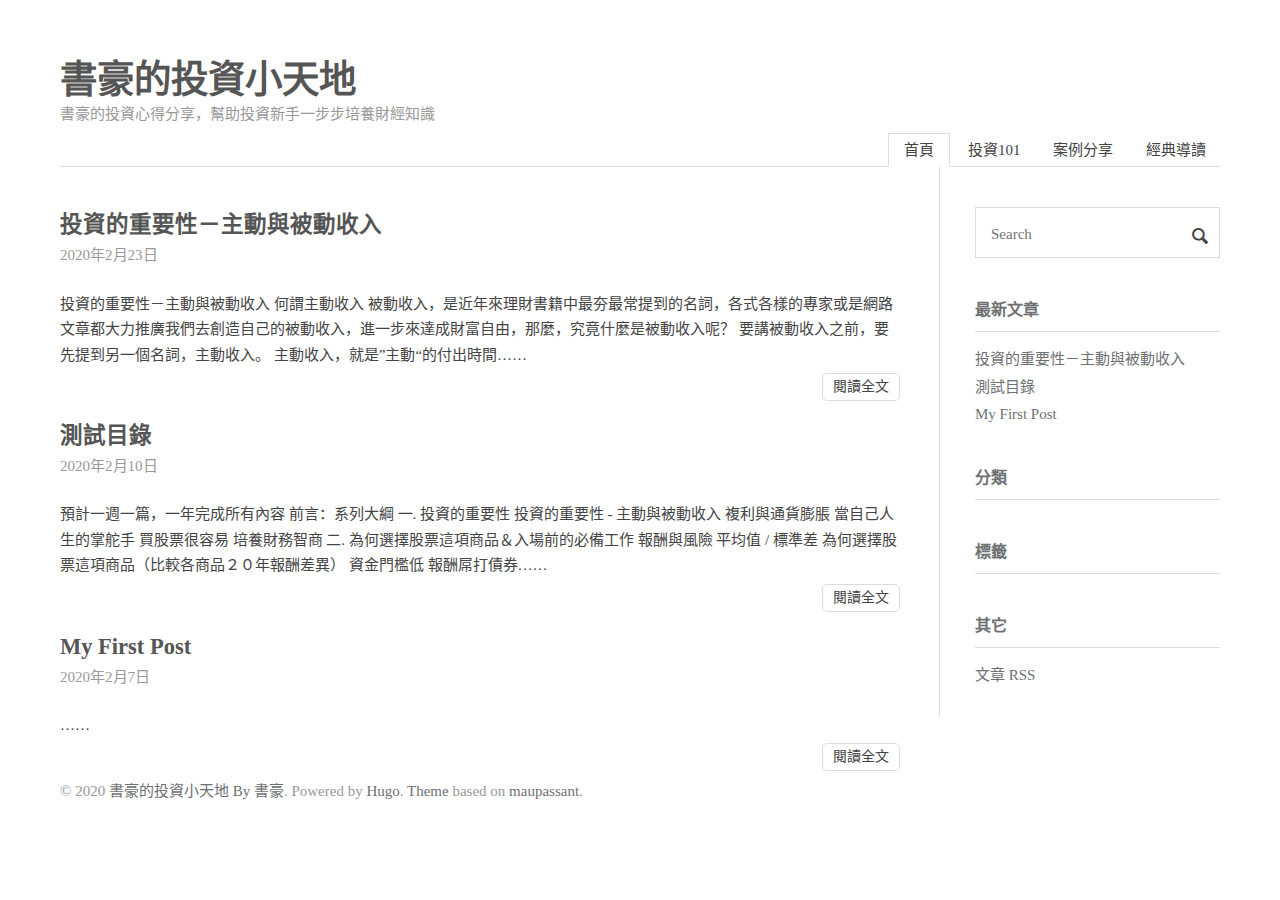
<file: page/1/index.html>
<!DOCTYPE html><html><head><title>https://shuhao20200202.github.io/</title><link rel="canonical" href="https://shuhao20200202.github.io/"/><meta name="robots" content="noindex"><meta charset="utf-8" /><meta http-equiv="refresh" content="0; url=https://shuhao20200202.github.io/" /></head></html>
</file>
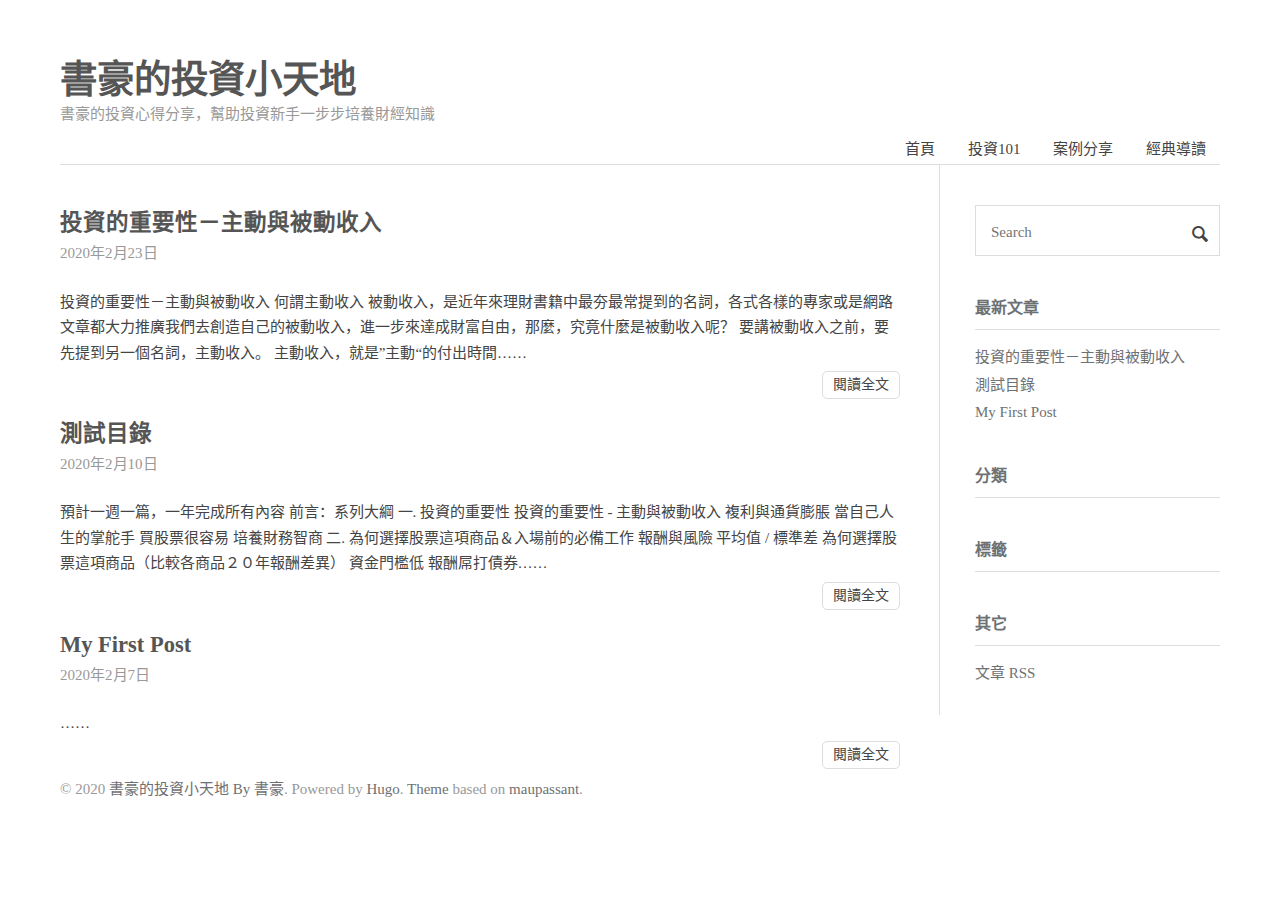
<file: posts/page/1/index.html>
<!DOCTYPE html><html><head><title>https://shuhao20200202.github.io/posts/</title><link rel="canonical" href="https://shuhao20200202.github.io/posts/"/><meta name="robots" content="noindex"><meta charset="utf-8" /><meta http-equiv="refresh" content="0; url=https://shuhao20200202.github.io/posts/" /></head></html>
</file>
